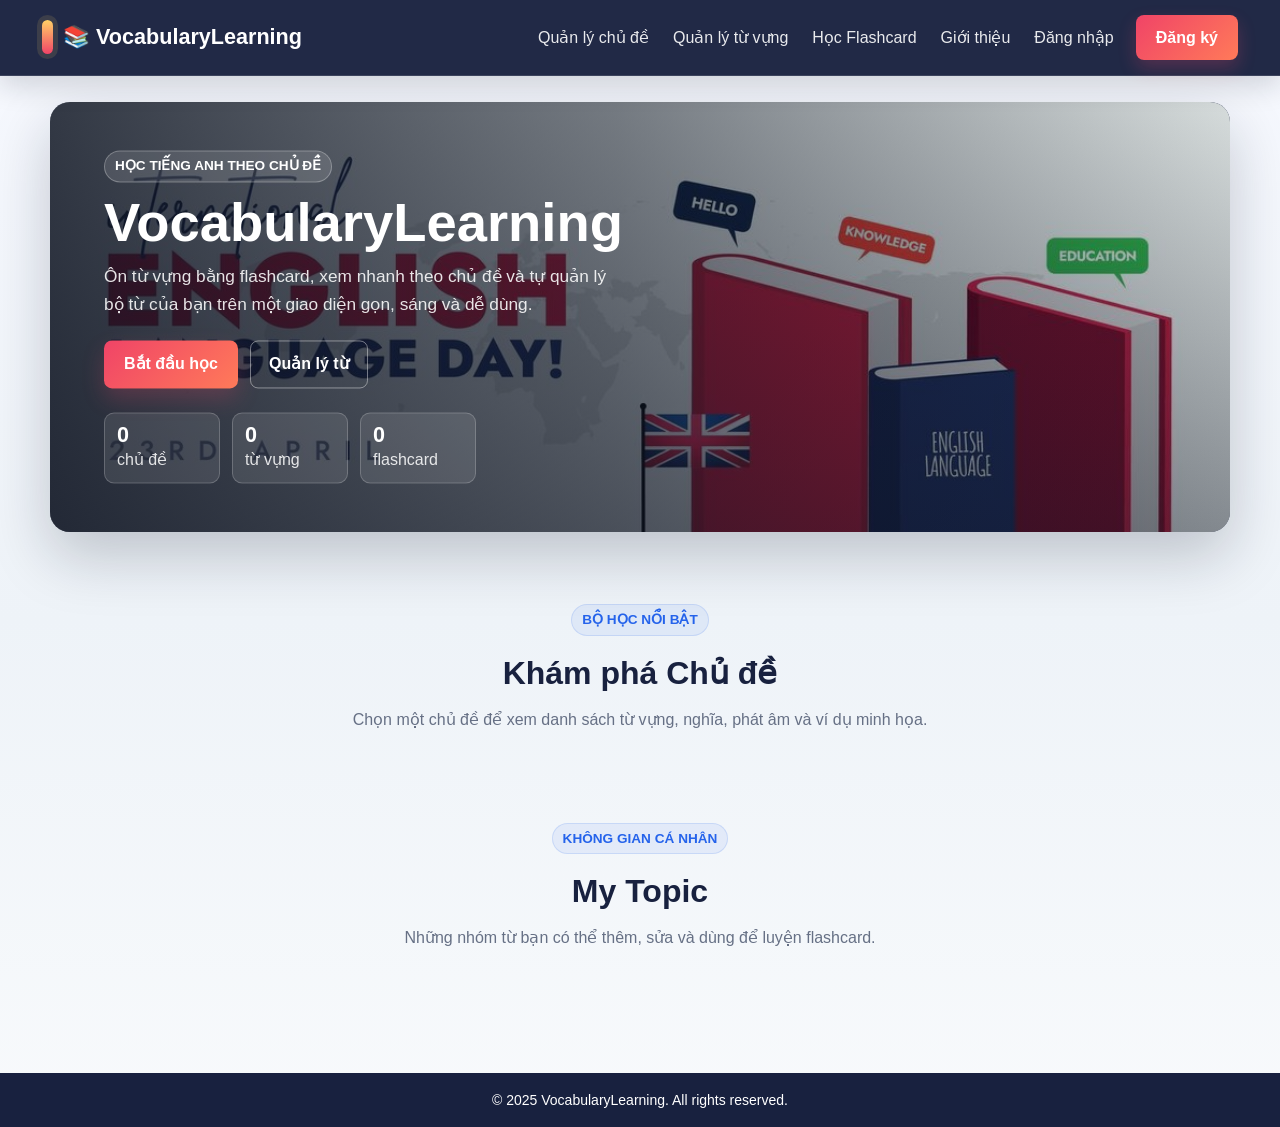
<file: index.html>
<!DOCTYPE html>
<html lang="vi">

<head>
  <meta charset="UTF-8">
  <meta name="viewport" content="width=device-width, initial-scale=1.0">
  <title>Trang chủ - VocabularyLearning</title>
  <link rel="stylesheet" href="style.css">
</head>

<body data-page="home">
  <div id="toast" class="toast">
    Bạn ơi! Trước khi học hãy <a href="dang-nhap.html">đăng nhập</a> hoặc
    <a href="dang-ky.html">đăng ký</a> nhé!
  </div>

  <header>
    <a class="logo" href="index.html">
      <span>📚 VocabularyLearning</span>
    </a>

    <nav>
      <span class="welcome-text" data-user-welcome></span>
      <a href="quanlychude.html">Quản lý chủ đề</a>
      <a href="quanlytuvung.html">Quản lý từ vựng</a>
      <a href="hocflashcard.html">Học Flashcard</a>
      <a href="gioithieu.html">Giới thiệu</a>
      <a href="dang-nhap.html" data-auth-link>Đăng nhập</a>
      <a href="dang-ky.html" class="btn-main" data-register-link>Đăng ký</a>
      <button class="btn-main nav-button hidden" type="button" data-logout>Đăng xuất</button>
    </nav>
  </header>

  <div class="hero-banner hero-stage">
    <div class="slide"><img src="image/banner1.jpg" alt="Vocabulary banner 1"></div>
    <div class="slide"><img src="image/banner2.jpg" alt="Vocabulary banner 2"></div>
    <div class="slide"><img src="image/banner3.jpg" alt="Vocabulary banner 3"></div>
    <div class="banner-copy">
      <span class="eyebrow">Học tiếng Anh theo chủ đề</span>
      <h1>VocabularyLearning</h1>
      <p>Ôn từ vựng bằng flashcard, xem nhanh theo chủ đề và tự quản lý bộ từ của bạn trên một giao diện gọn, sáng và dễ dùng.</p>
      <div class="hero-actions">
        <a class="btn-main" href="hocflashcard.html">Bắt đầu học</a>
        <a class="btn-soft" href="quanlytuvung.html">Quản lý từ</a>
      </div>
      <div class="hero-metrics" aria-label="Thống kê nhanh">
        <span><strong data-topic-count>0</strong> chủ đề</span>
        <span><strong data-word-count>0</strong> từ vựng</span>
        <span><strong data-review-count>0</strong> flashcard</span>
      </div>
    </div>
  </div>

  <main class="hero">
    <section class="topic-section">
      <div class="section-heading">
        <span class="eyebrow dark">Bộ học nổi bật</span>
        <h2>Khám phá Chủ đề</h2>
        <p>Chọn một chủ đề để xem danh sách từ vựng, nghĩa, phát âm và ví dụ minh họa.</p>
      </div>
      <div class="topic-list" data-featured-topics></div>
    </section>

    <section class="topic-section">
      <div class="section-heading">
        <span class="eyebrow dark">Không gian cá nhân</span>
        <h2>My Topic</h2>
        <p>Những nhóm từ bạn có thể thêm, sửa và dùng để luyện flashcard.</p>
      </div>
      <div class="topic-list" data-my-topics></div>
    </section>
  </main>

  <footer class="site-footer">
    <p>© 2025 VocabularyLearning. All rights reserved.</p>
  </footer>

  <script src="data.js"></script>
  <script src="script.js"></script>
</body>

</html>
</file>
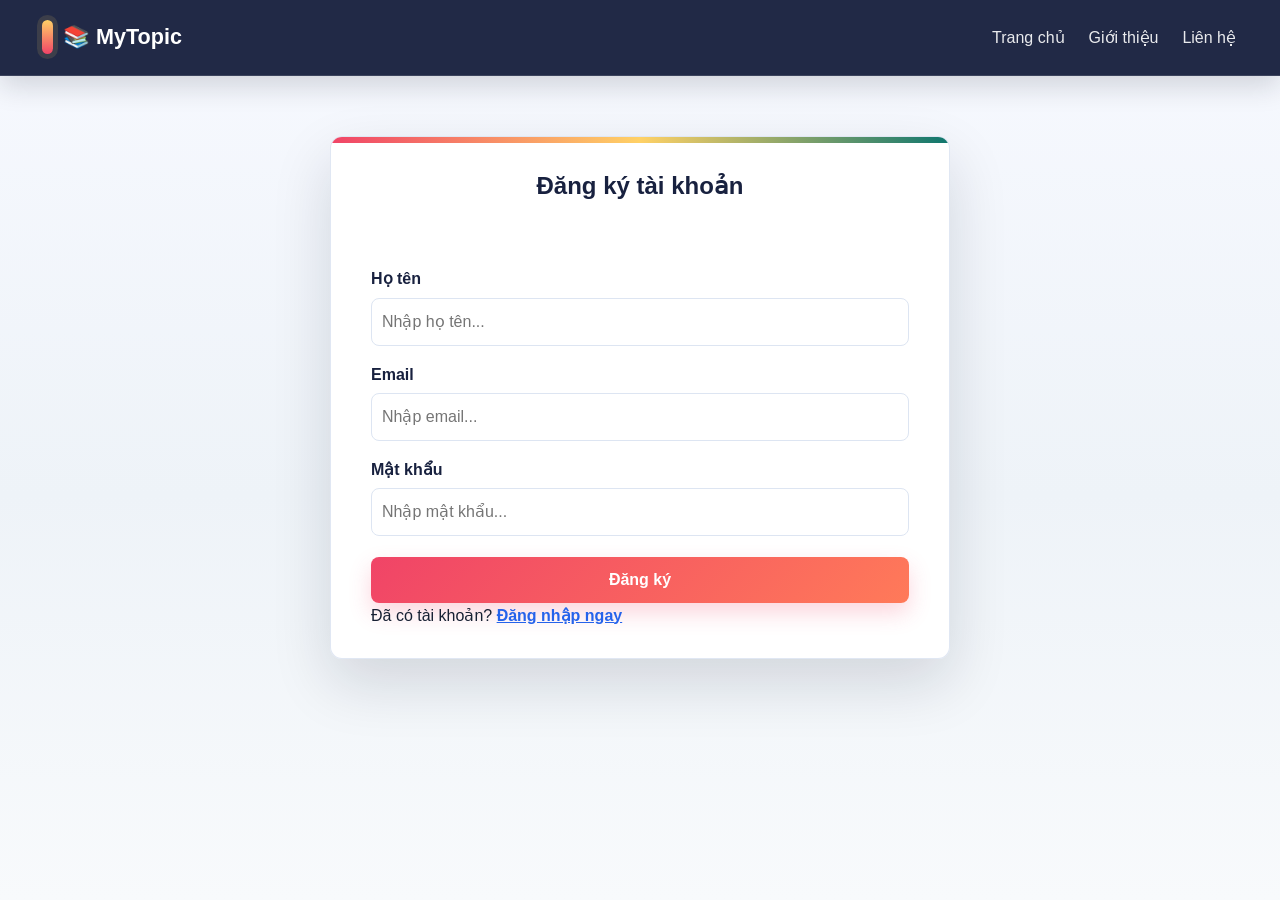
<file: dang-ky.html>
<!DOCTYPE html>
<html lang="vi">

<head>
  <meta charset="UTF-8">
  <meta name="viewport" content="width=device-width, initial-scale=1.0">
  <title>Đăng ký - VocabularyLearning</title>
  <link rel="stylesheet" href="style.css">
</head>

<body data-page="register">
  <header>
    <a class="logo" href="index.html">📚 MyTopic</a>
    <nav>
      <a href="index.html">Trang chủ</a>
      <a href="gioithieu.html">Giới thiệu</a>
      <a href="mailto:support@vocabularylearning.com">Liên hệ</a>
    </nav>
  </header>

  <main class="form-container">
    <h2>Đăng ký tài khoản</h2>
    <p class="form-message" data-form-message></p>

    <form data-register-form>
      <label for="name">Họ tên</label>
      <input id="name" type="text" name="name" placeholder="Nhập họ tên..." required>

      <label for="email">Email</label>
      <input id="email" type="email" name="email" placeholder="Nhập email..." required>

      <label for="password">Mật khẩu</label>
      <input id="password" type="password" name="password" placeholder="Nhập mật khẩu..." required>

      <button type="submit" class="btn-main">Đăng ký</button>
    </form>

    <p>Đã có tài khoản? <a href="dang-nhap.html">Đăng nhập ngay</a></p>
  </main>

  <script src="data.js"></script>
  <script src="script.js"></script>
</body>

</html>
</file>
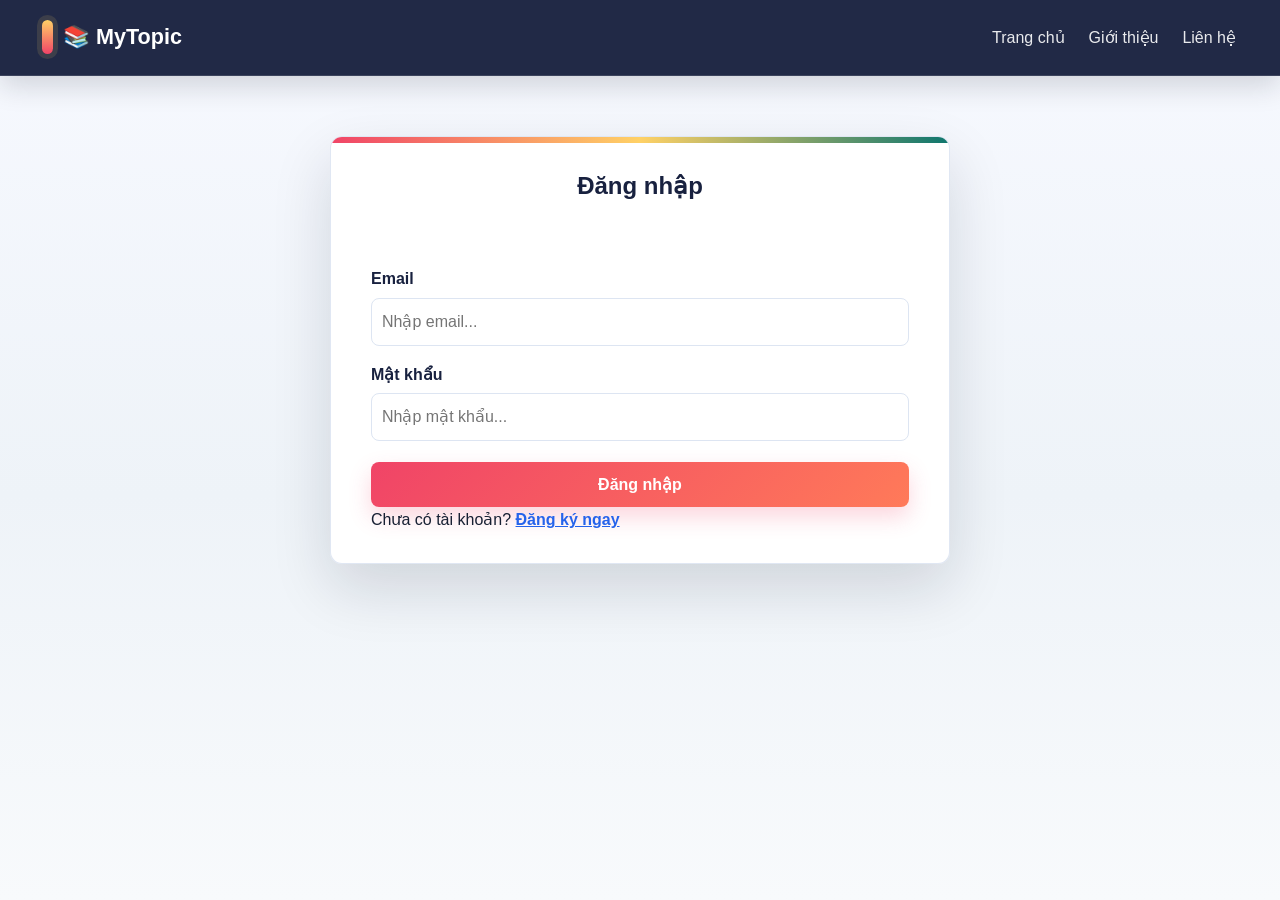
<file: dang-nhap.html>
<!DOCTYPE html>
<html lang="vi">

<head>
  <meta charset="UTF-8">
  <meta name="viewport" content="width=device-width, initial-scale=1.0">
  <title>Đăng nhập - VocabularyLearning</title>
  <link rel="stylesheet" href="style.css">
</head>

<body data-page="login">
  <header>
    <a class="logo" href="index.html">📚 MyTopic</a>
    <nav>
      <a href="index.html">Trang chủ</a>
      <a href="gioithieu.html">Giới thiệu</a>
      <a href="mailto:support@vocabularylearning.com">Liên hệ</a>
    </nav>
  </header>

  <main class="form-container">
    <h2>Đăng nhập</h2>
    <p class="form-message" data-form-message></p>

    <form data-login-form>
      <label for="email">Email</label>
      <input id="email" type="email" name="email" placeholder="Nhập email..." required>

      <label for="password">Mật khẩu</label>
      <input id="password" type="password" name="password" placeholder="Nhập mật khẩu..." required>

      <button type="submit" class="btn-main">Đăng nhập</button>
    </form>

    <p>Chưa có tài khoản? <a href="dang-ky.html">Đăng ký ngay</a></p>
  </main>

  <script src="data.js"></script>
  <script src="script.js"></script>
</body>

</html>
</file>
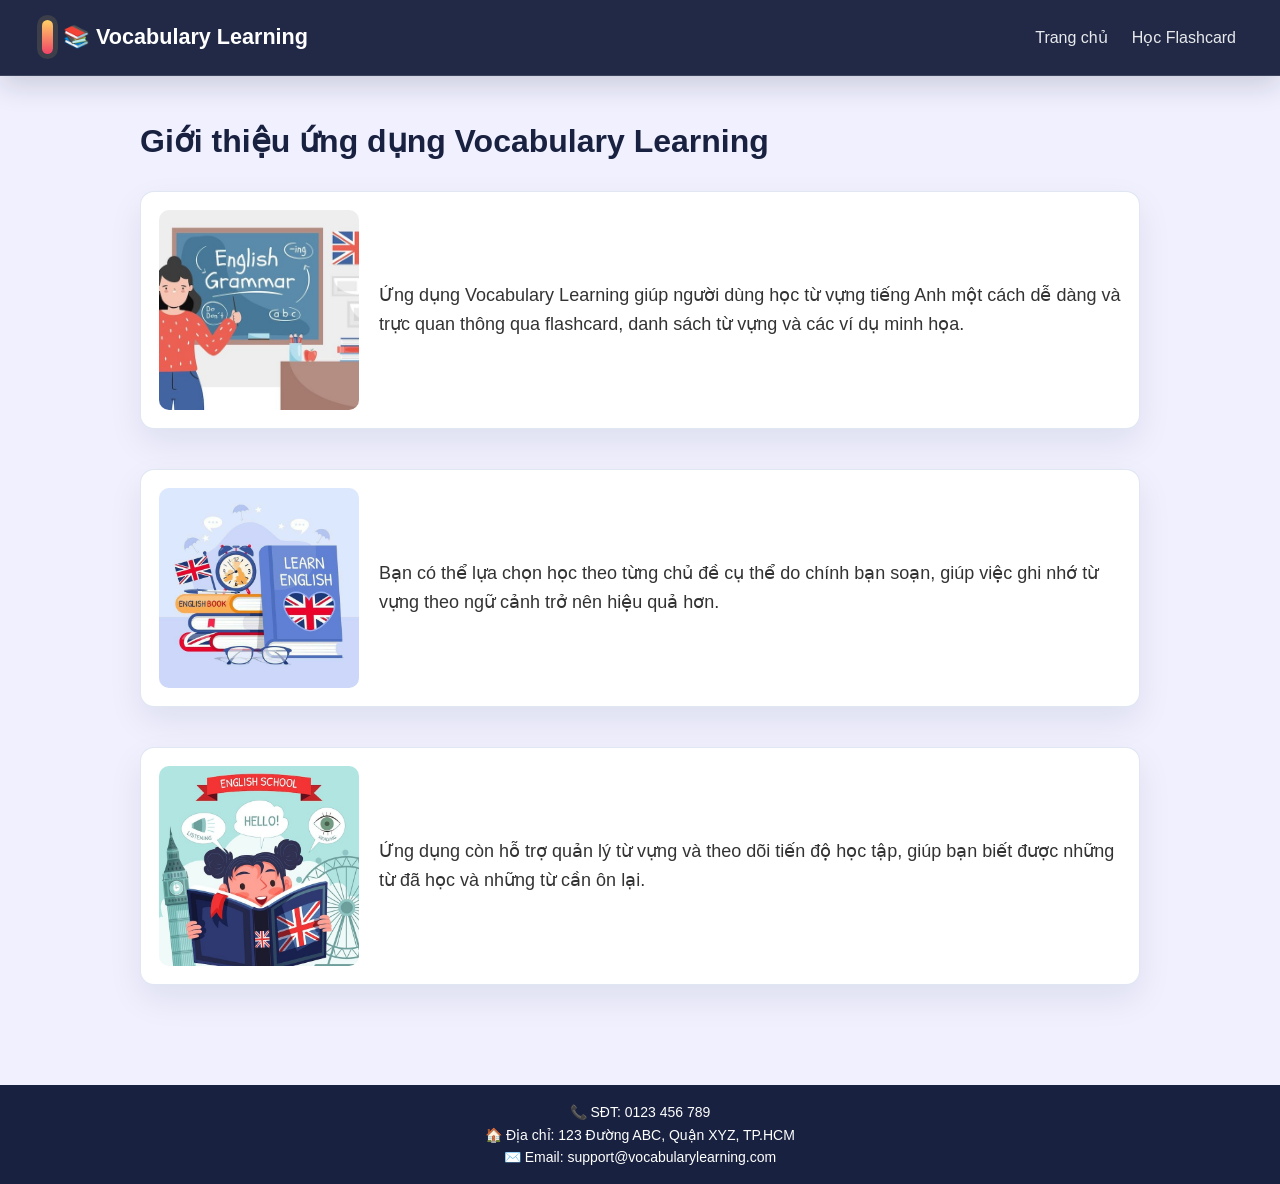
<file: gioithieu.html>
<!DOCTYPE html>
<html lang="vi">

<head>
  <meta charset="UTF-8">
  <meta name="viewport" content="width=device-width, initial-scale=1.0">
  <title>Giới thiệu - Vocabulary Learning</title>
  <link rel="stylesheet" href="style.css">
</head>

<body data-page="about" class="about-page">
  <header>
    <a class="logo" href="index.html">📚 Vocabulary Learning</a>
    <nav>
      <a href="index.html">Trang chủ</a>
      <a href="hocflashcard.html">Học Flashcard</a>
    </nav>
  </header>

  <main class="about-main">
    <h1>Giới thiệu ứng dụng Vocabulary Learning</h1>

    <div class="feature">
      <img src="image/hinh1.jpg" alt="Flashcard">
      <p>Ứng dụng Vocabulary Learning giúp người dùng học từ vựng tiếng Anh một cách dễ dàng và trực quan thông qua flashcard, danh sách từ vựng và các ví dụ minh họa.</p>
    </div>

    <div class="feature">
      <img src="image/hinh2.jpg" alt="Chủ đề">
      <p>Bạn có thể lựa chọn học theo từng chủ đề cụ thể do chính bạn soạn, giúp việc ghi nhớ từ vựng theo ngữ cảnh trở nên hiệu quả hơn.</p>
    </div>

    <div class="feature">
      <img src="image/hinh3.jpg" alt="Thống kê">
      <p>Ứng dụng còn hỗ trợ quản lý từ vựng và theo dõi tiến độ học tập, giúp bạn biết được những từ đã học và những từ cần ôn lại.</p>
    </div>
  </main>

  <footer>
    <p>📞 SĐT: 0123 456 789</p>
    <p>🏠 Địa chỉ: 123 Đường ABC, Quận XYZ, TP.HCM</p>
    <p>✉️ Email: support@vocabularylearning.com</p>
  </footer>
</body>

</html>
</file>
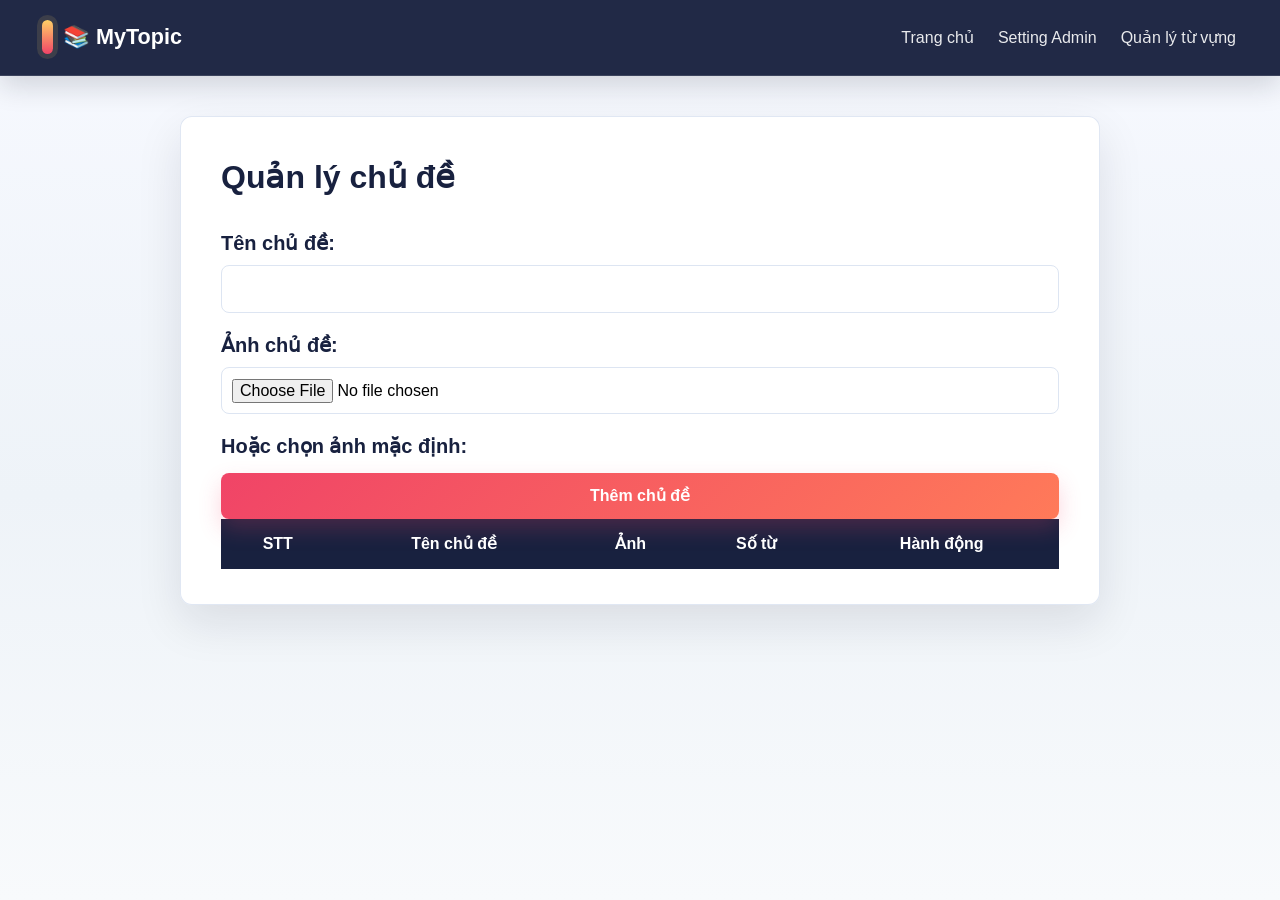
<file: quanlychude.html>
<!DOCTYPE html>
<html lang="vi">

<head>
  <meta charset="UTF-8">
  <meta name="viewport" content="width=device-width, initial-scale=1.0">
  <title>Quản lý chủ đề</title>
  <link rel="stylesheet" href="style.css">
</head>

<body data-page="manage-topics">
  <header>
    <a class="logo" href="index.html">📚 MyTopic</a>
    <nav>
      <a href="index.html">Trang chủ</a>
      <a href="setting_admin.html">Setting Admin</a>
      <a href="quanlytuvung.html">Quản lý từ vựng</a>
    </nav>
  </header>

  <main class="manage-container1">
    <h2>Quản lý chủ đề</h2>

    <form data-topic-form>
      <label for="topic-name">Tên chủ đề:</label>
      <input id="topic-name" type="text" name="TenChuDe" required>

      <label for="topic-image">Ảnh chủ đề:</label>
      <input id="topic-image" type="file" name="HinhAnh" accept="image/*">

      <label>Hoặc chọn ảnh mặc định:</label>
      <div class="image-picker" data-image-picker></div>

      <button class="btn-main" type="submit">Thêm chủ đề</button>
    </form>

    <table id="topicTable" class="manage-table">
      <thead>
        <tr>
          <th>STT</th>
          <th>Tên chủ đề</th>
          <th>Ảnh</th>
          <th>Số từ</th>
          <th>Hành động</th>
        </tr>
      </thead>
      <tbody data-topic-table></tbody>
    </table>
  </main>

  <script src="data.js"></script>
  <script src="script.js"></script>
</body>

</html>
</file>
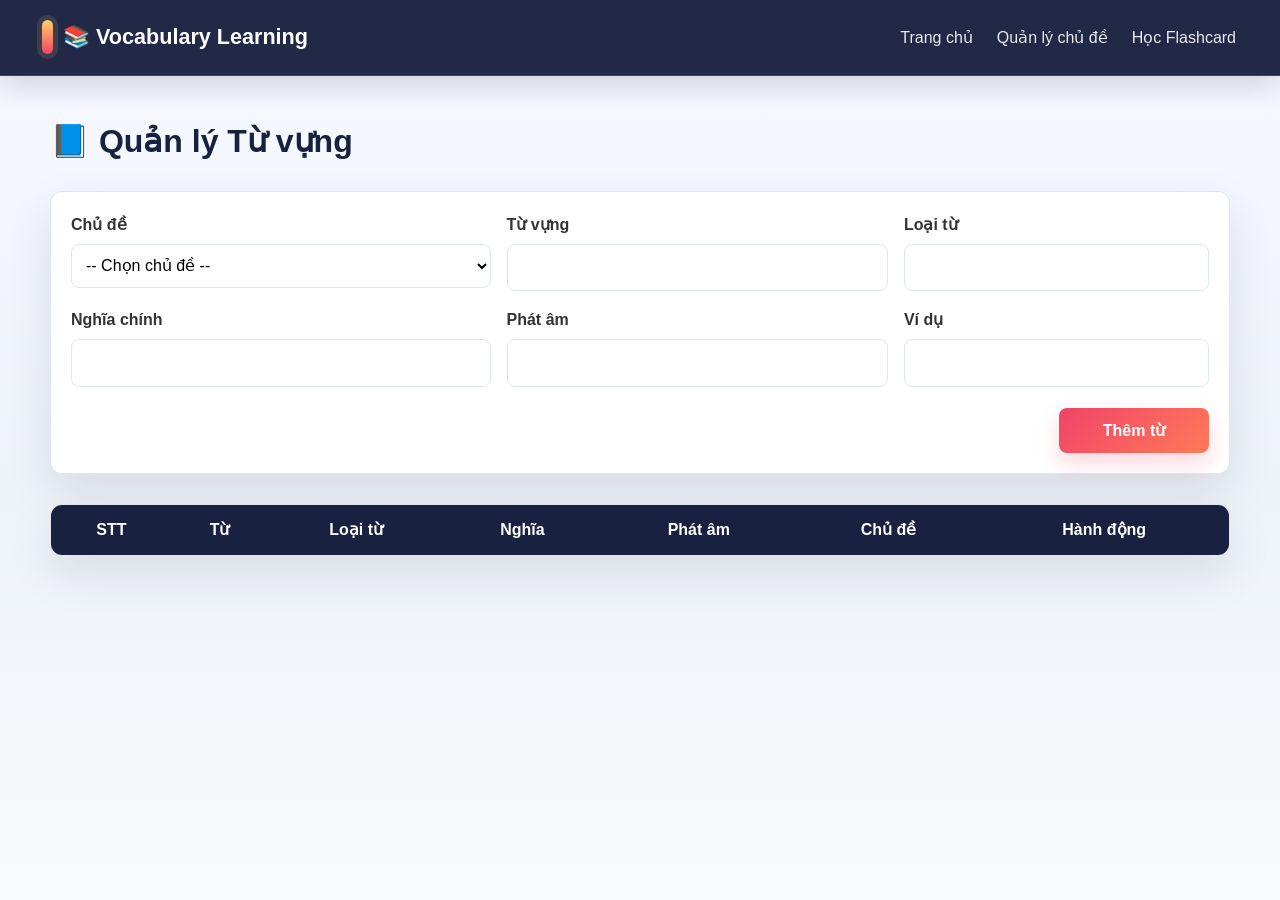
<file: quanlytuvung.html>
<!DOCTYPE html>
<html lang="vi">

<head>
  <meta charset="UTF-8">
  <meta name="viewport" content="width=device-width, initial-scale=1.0">
  <title>Quản lý Từ vựng</title>
  <link rel="stylesheet" href="style.css">
</head>

<body data-page="manage-words">
  <header>
    <a class="logo" href="index.html">📚 Vocabulary Learning</a>
    <nav>
      <a href="index.html">Trang chủ</a>
      <a href="quanlychude.html">Quản lý chủ đề</a>
      <a href="hocflashcard.html">Học Flashcard</a>
    </nav>
  </header>

  <main class="table-page">
    <h2>📘 Quản lý Từ vựng</h2>

    <form class="add-word-form" data-word-form>
      <div>
        <label for="word-topic">Chủ đề</label>
        <select id="word-topic" name="topic" required data-topic-select>
          <option value="">-- Chọn chủ đề --</option>
        </select>
      </div>
      <div>
        <label for="word">Từ vựng</label>
        <input id="word" type="text" name="word" required>
      </div>
      <div>
        <label for="type">Loại từ</label>
        <input id="type" type="text" name="type">
      </div>
      <div>
        <label for="meaning">Nghĩa chính</label>
        <input id="meaning" type="text" name="meaning" required>
      </div>
      <div>
        <label for="pronunciation">Phát âm</label>
        <input id="pronunciation" type="text" name="pronunciation">
      </div>
      <div>
        <label for="example">Ví dụ</label>
        <input id="example" type="text" name="example">
      </div>
      <div class="form-actions">
        <button class="btn-main" type="submit">Thêm từ</button>
      </div>
    </form>

    <div class="table-custom">
      <table>
        <thead>
          <tr>
            <th>STT</th>
            <th>Từ</th>
            <th>Loại từ</th>
            <th>Nghĩa</th>
            <th>Phát âm</th>
            <th>Chủ đề</th>
            <th>Hành động</th>
          </tr>
        </thead>
        <tbody data-word-table></tbody>
      </table>
    </div>
  </main>

  <script src="data.js"></script>
  <script src="script.js"></script>
</body>

</html>
</file>
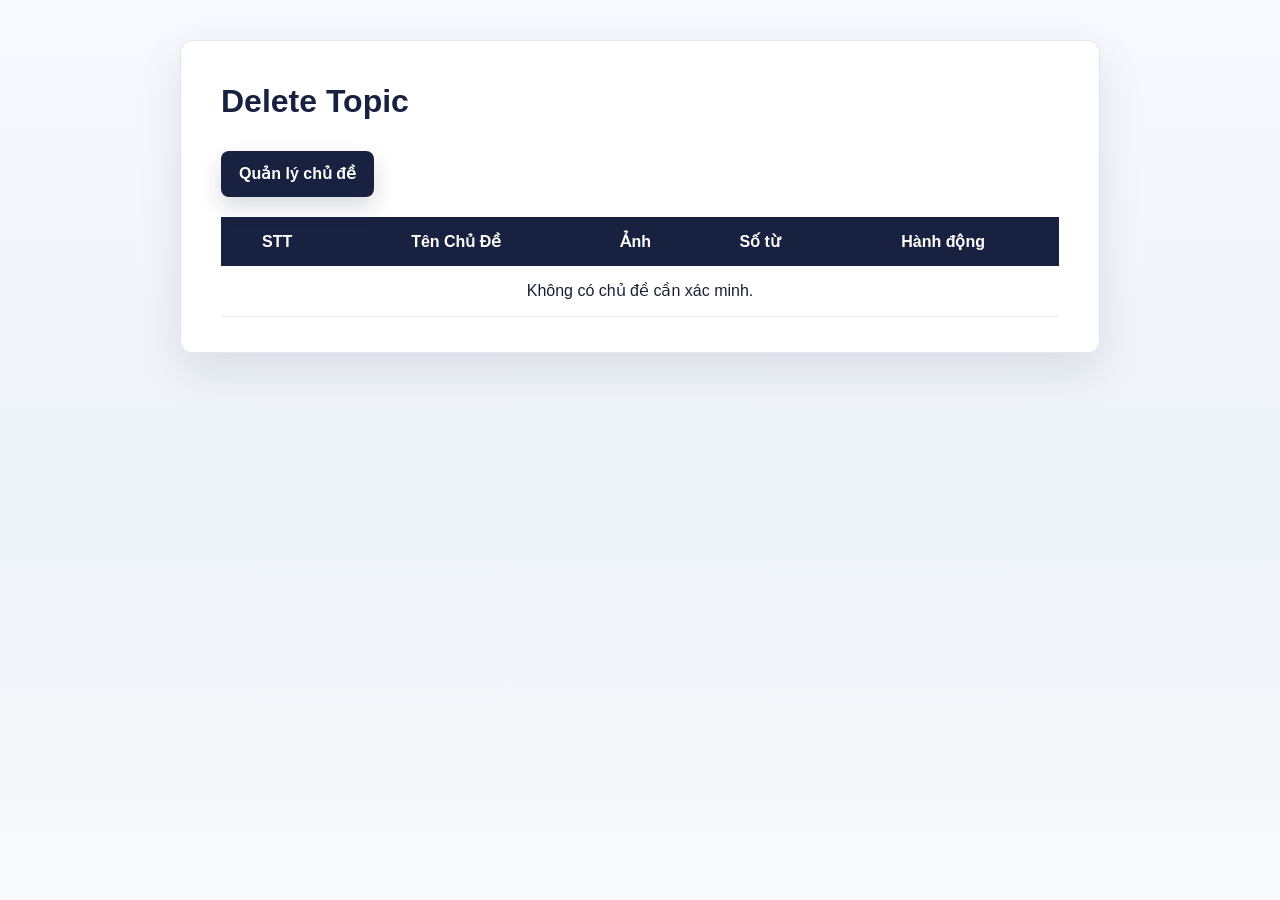
<file: setting_admin.html>
<!DOCTYPE html>
<html lang="vi">

<head>
  <meta charset="UTF-8">
  <meta name="viewport" content="width=device-width, initial-scale=1.0">
  <title>Setting Admin - Xóa chủ đề</title>
  <link rel="stylesheet" href="style.css">
</head>

<body data-page="admin-setting">
  <main class="manage-container1">
    <h2>Delete Topic</h2>
    <a class="back-btn" href="quanlychude.html">Quản lý chủ đề</a>

    <table>
      <thead>
        <tr>
          <th>STT</th>
          <th>Tên Chủ Đề</th>
          <th>Ảnh</th>
          <th>Số từ</th>
          <th>Hành động</th>
        </tr>
      </thead>
      <tbody data-admin-topic-table></tbody>
    </table>
  </main>

  <script src="data.js"></script>
  <script src="script.js"></script>
</body>

</html>
</file>
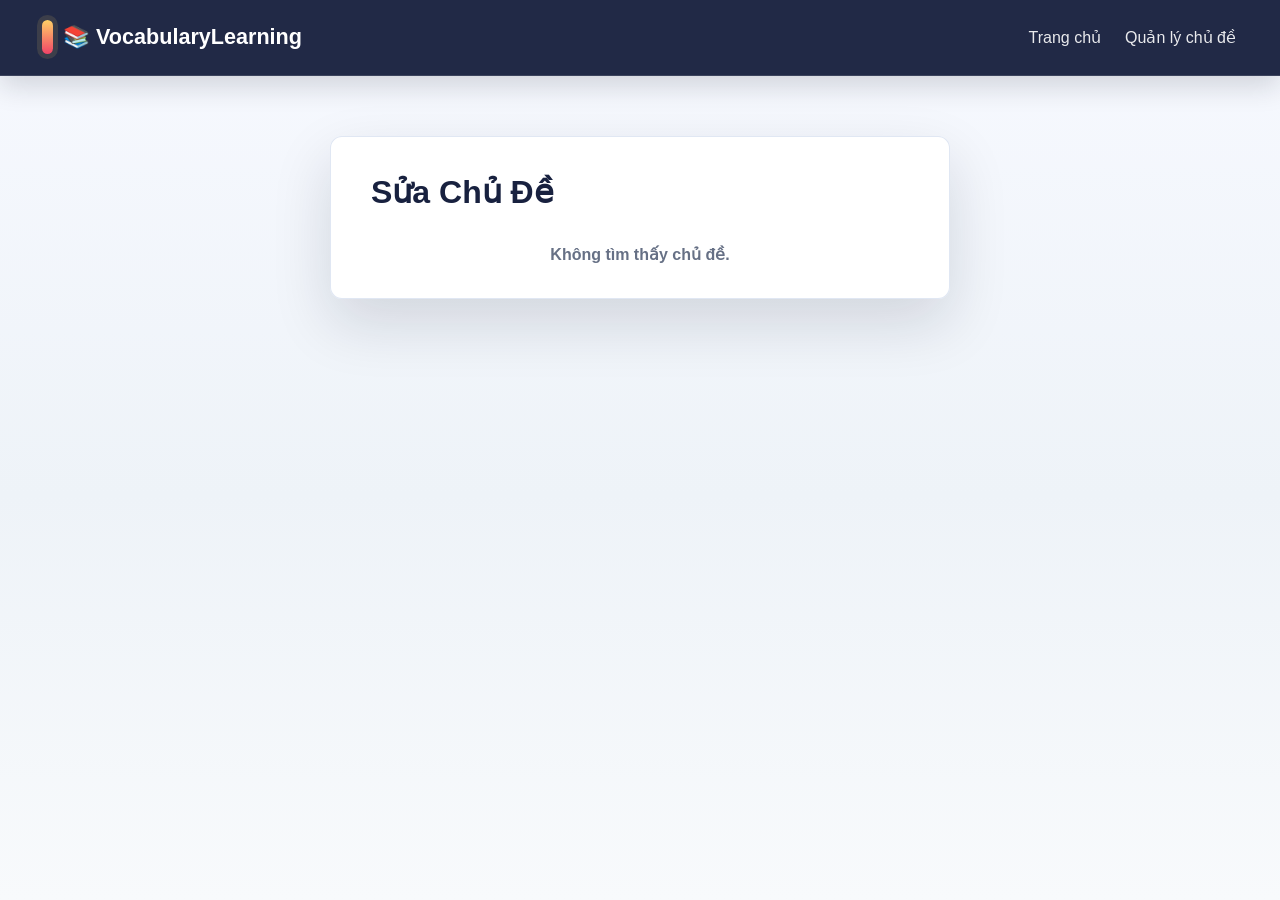
<file: suachude.html>
<!DOCTYPE html>
<html lang="vi">

<head>
  <meta charset="UTF-8">
  <meta name="viewport" content="width=device-width, initial-scale=1.0">
  <title>Sửa chủ đề</title>
  <link rel="stylesheet" href="style.css">
</head>

<body data-page="edit-topic">
  <header>
    <a class="logo" href="index.html">📚 VocabularyLearning</a>
    <nav>
      <a href="index.html">Trang chủ</a>
      <a href="quanlychude.html">Quản lý chủ đề</a>
    </nav>
  </header>

  <main class="edit-container">
    <h2>Sửa Chủ Đề</h2>
    <form data-edit-topic-form>
      <label for="edit-topic-name">Tên chủ đề:</label>
      <input id="edit-topic-name" type="text" name="TenChuDe" required>

      <label>Ảnh hiện tại:</label>
      <img class="topic-img-preview" src="image/banner1.jpg" alt="Ảnh chủ đề" data-current-topic-image>

      <label for="edit-topic-image">Chọn ảnh mới (nếu muốn):</label>
      <input id="edit-topic-image" type="file" name="HinhAnh" accept="image/*">

      <label>Hoặc chọn ảnh mặc định:</label>
      <div class="image-picker" data-image-picker></div>

      <button type="submit" class="btn">Cập nhật</button>
    </form>
  </main>

  <script src="data.js"></script>
  <script src="script.js"></script>
</body>

</html>
</file>
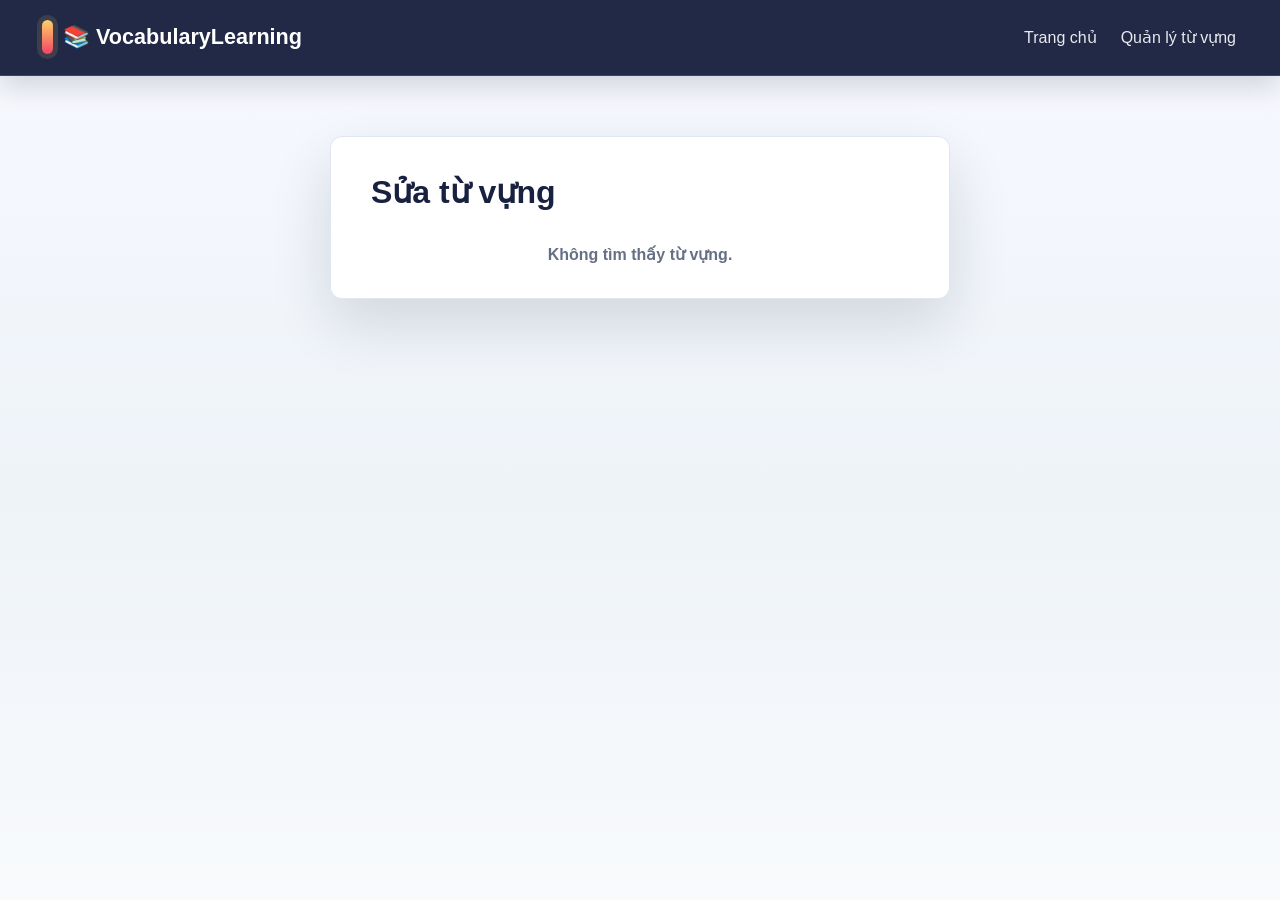
<file: suatv.html>
<!DOCTYPE html>
<html lang="vi">

<head>
  <meta charset="UTF-8">
  <meta name="viewport" content="width=device-width, initial-scale=1.0">
  <title>Sửa từ vựng</title>
  <link rel="stylesheet" href="style.css">
</head>

<body data-page="edit-word">
  <header>
    <a class="logo" href="index.html">📚 VocabularyLearning</a>
    <nav>
      <a href="index.html">Trang chủ</a>
      <a href="quanlytuvung.html">Quản lý từ vựng</a>
    </nav>
  </header>

  <main class="edit-container">
    <h2>Sửa từ vựng</h2>

    <form data-edit-word-form>
      <label for="edit-word">Từ vựng</label>
      <input id="edit-word" type="text" name="word" required>

      <label for="edit-type">Loại từ</label>
      <input id="edit-type" type="text" name="type">

      <label for="edit-topic">Chủ đề</label>
      <select id="edit-topic" name="topic" required data-topic-select></select>

      <label for="edit-meaning">Nghĩa chính</label>
      <input id="edit-meaning" type="text" name="meaning" required>

      <label for="edit-pronunciation">Phát âm</label>
      <input id="edit-pronunciation" type="text" name="pronunciation">

      <label for="edit-example">Ví dụ</label>
      <input id="edit-example" type="text" name="example">

      <button type="submit" class="btn">Cập nhật</button>
    </form>
  </main>

  <script src="data.js"></script>
  <script src="script.js"></script>
</body>

</html>
</file>
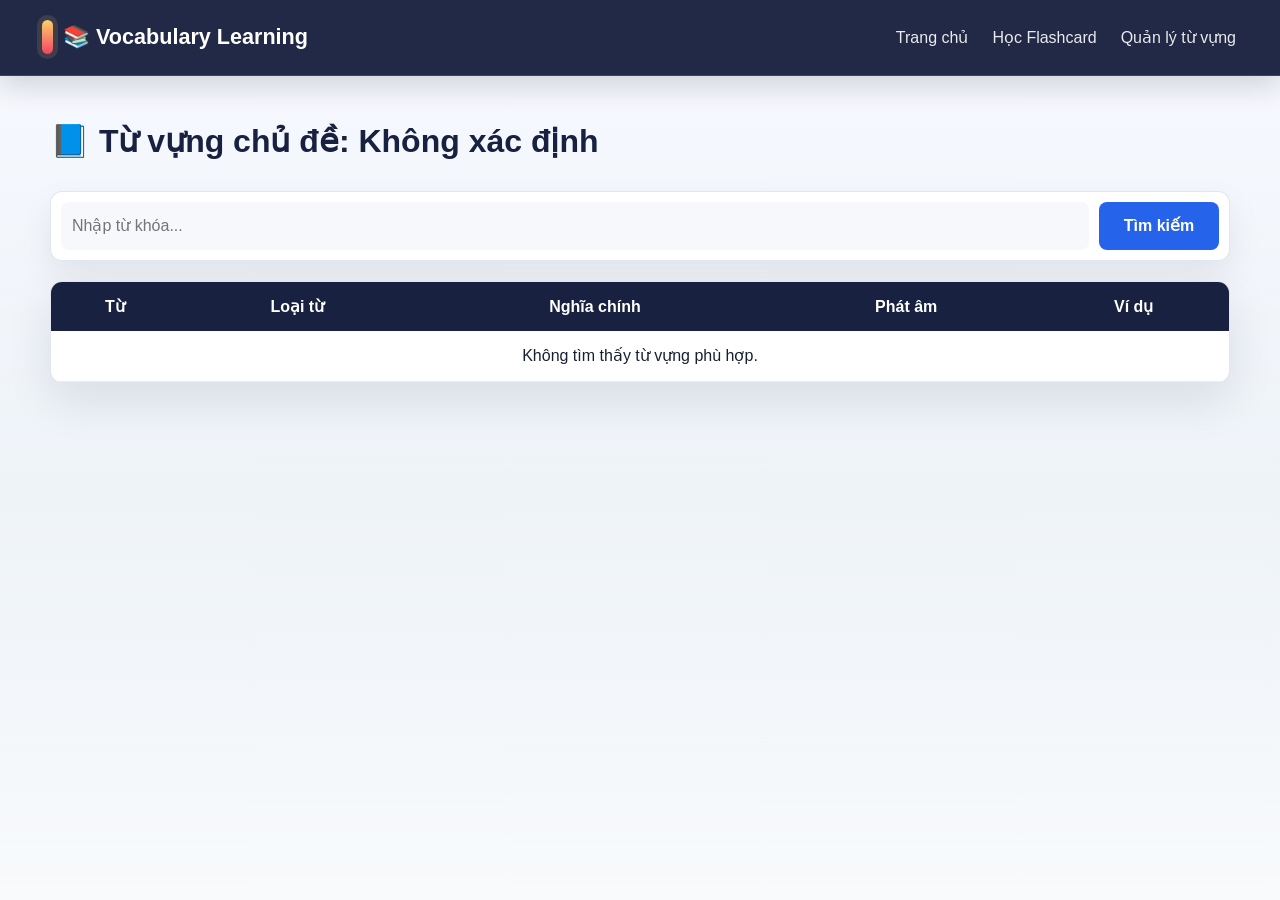
<file: topicvocabulary.html>
<!DOCTYPE html>
<html lang="vi">

<head>
  <meta charset="UTF-8">
  <meta name="viewport" content="width=device-width, initial-scale=1.0">
  <title>Từ vựng chủ đề - VocabularyLearning</title>
  <link rel="stylesheet" href="style.css">
</head>

<body data-page="topic-vocabulary">
  <header>
    <a class="logo" href="index.html">📚 Vocabulary Learning</a>
    <nav>
      <a href="index.html">Trang chủ</a>
      <a href="hocflashcard.html">Học Flashcard</a>
      <a href="quanlytuvung.html">Quản lý từ vựng</a>
    </nav>
  </header>

  <main class="table-page">
    <h2 data-topic-title>📘 Từ vựng chủ đề</h2>

    <form class="search-form" data-topic-search>
      <input type="hidden" name="topic" data-topic-id>
      <input type="text" name="keyword" placeholder="Nhập từ khóa..." data-topic-keyword>
      <button type="submit">Tìm kiếm</button>
    </form>

    <div class="table-custom">
      <table>
        <thead>
          <tr>
            <th>Từ</th>
            <th>Loại từ</th>
            <th>Nghĩa chính</th>
            <th>Phát âm</th>
            <th>Ví dụ</th>
          </tr>
        </thead>
        <tbody data-topic-words></tbody>
      </table>
    </div>
  </main>

  <script src="data.js"></script>
  <script src="script.js"></script>
</body>

</html>
</file>
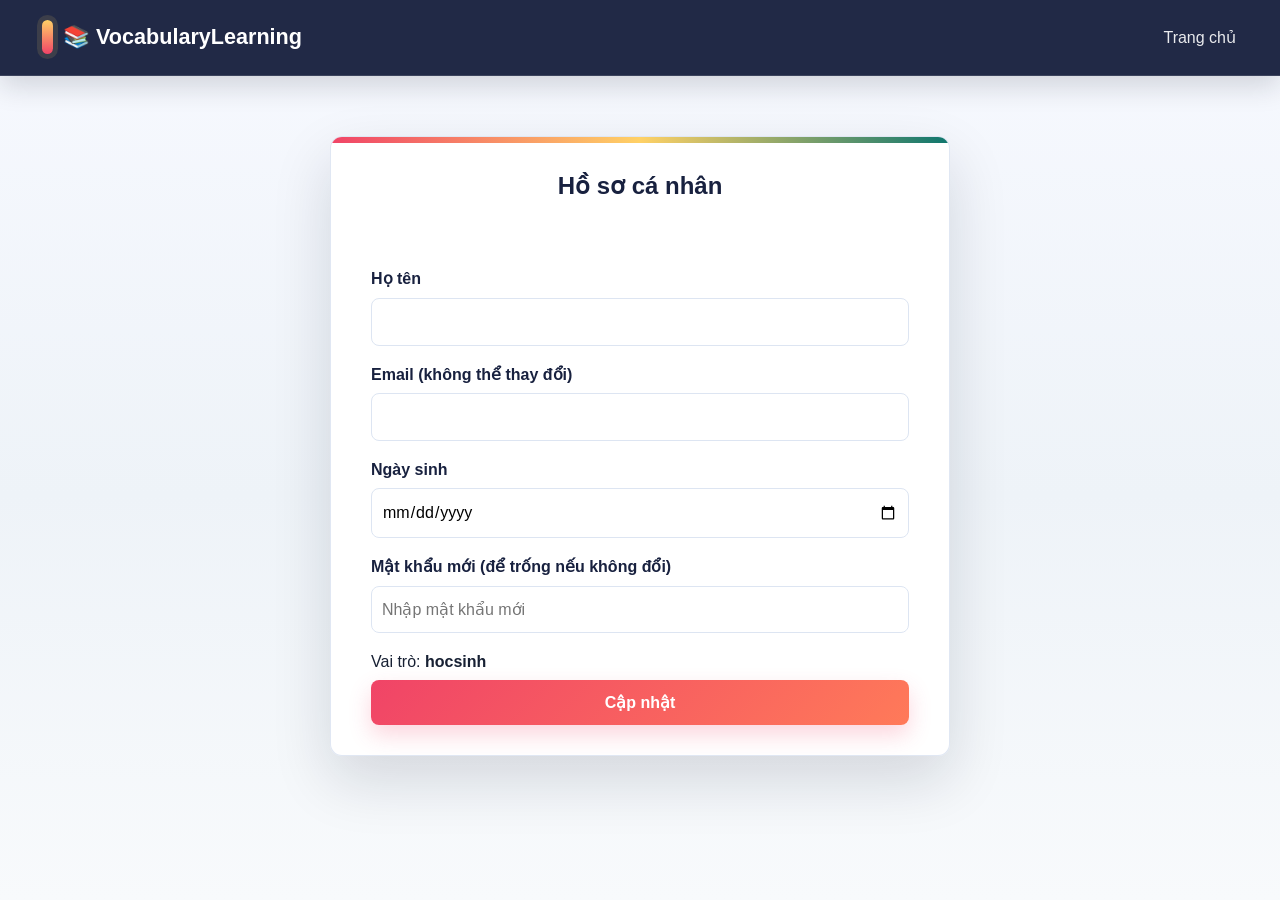
<file: tranghoso.html>
<!DOCTYPE html>
<html lang="vi">

<head>
  <meta charset="UTF-8">
  <meta name="viewport" content="width=device-width, initial-scale=1.0">
  <title>Hồ sơ cá nhân - VocabularyLearning</title>
  <link rel="stylesheet" href="style.css">
</head>

<body data-page="profile">
  <header>
    <a class="logo" href="index.html">📚 VocabularyLearning</a>
    <nav>
      <a href="index.html">Trang chủ</a>
      <button class="btn-main nav-button" type="button" data-logout>Đăng xuất</button>
    </nav>
  </header>

  <main class="form-container">
    <h2>Hồ sơ cá nhân</h2>
    <p class="form-message" data-form-message></p>

    <form data-profile-form>
      <label for="profile-name">Họ tên</label>
      <input id="profile-name" type="text" name="name" required>

      <label for="profile-email">Email (không thể thay đổi)</label>
      <input id="profile-email" type="email" disabled>

      <label for="profile-birthday">Ngày sinh</label>
      <input id="profile-birthday" type="date" name="birthday">

      <label for="profile-password">Mật khẩu mới (để trống nếu không đổi)</label>
      <input id="profile-password" type="password" name="password" placeholder="Nhập mật khẩu mới">

      <p>Vai trò: <strong data-profile-role>hocsinh</strong></p>

      <button type="submit" class="btn-main">Cập nhật</button>
    </form>
  </main>

  <script src="data.js"></script>
  <script src="script.js"></script>
</body>

</html>
</file>
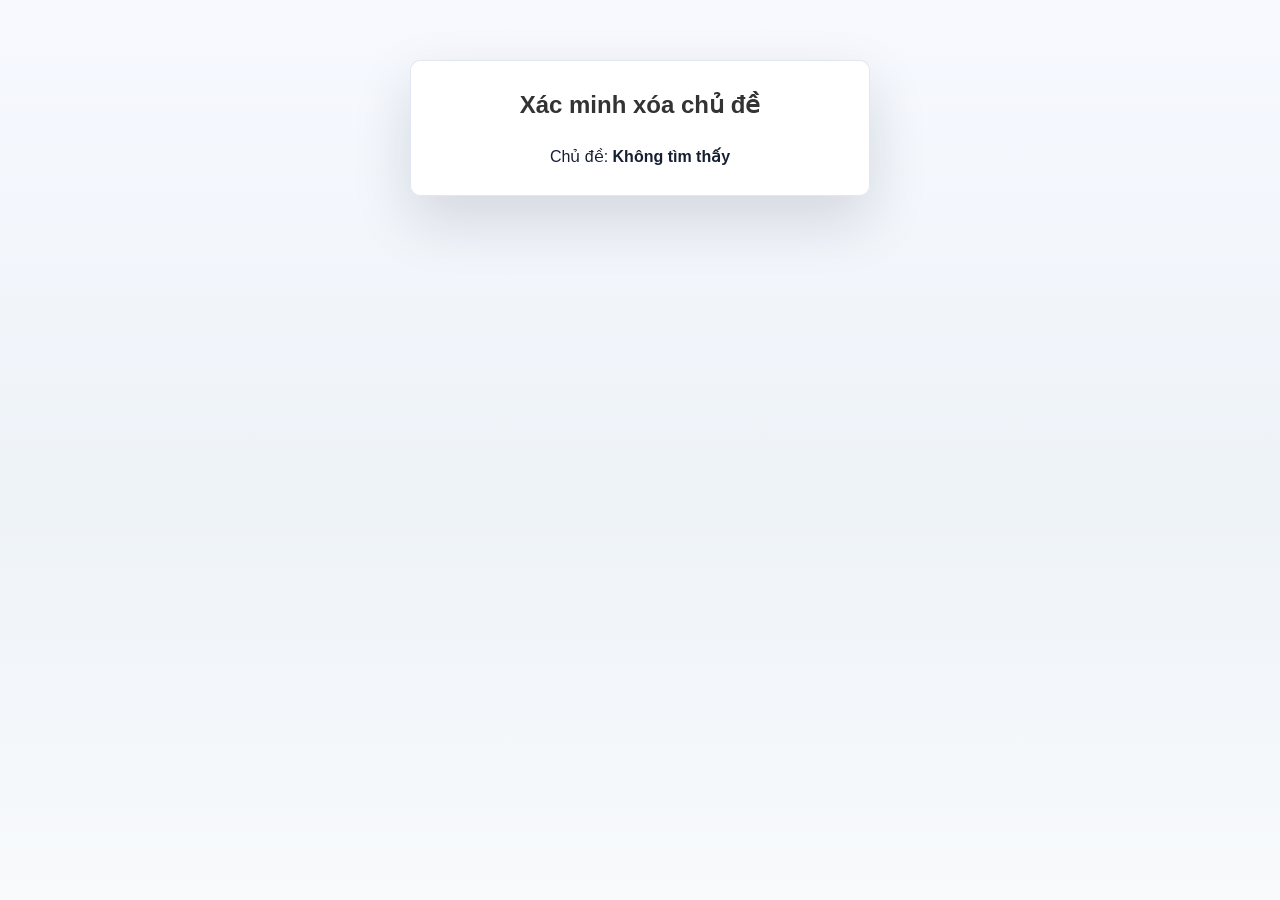
<file: verify_delete_topic.html>
<!DOCTYPE html>
<html lang="vi">

<head>
  <meta charset="UTF-8">
  <meta name="viewport" content="width=device-width, initial-scale=1.0">
  <title>Xác minh xóa chủ đề</title>
  <link rel="stylesheet" href="style.css">
</head>

<body data-page="verify-delete-topic">
  <main class="confirm-box">
    <h2>Xác minh xóa chủ đề</h2>
    <p>Chủ đề: <strong data-delete-topic-name></strong></p>
    <p class="error" data-form-message></p>

    <form data-verify-delete-form>
      <label for="delete-password">Nhập mật khẩu để xóa:</label>
      <input id="delete-password" type="password" name="password" placeholder="Mật khẩu..." required>

      <div class="confirm-actions">
        <button type="submit" class="btn-danger">Xác minh & Xóa</button>
        <a href="setting_admin.html" class="btn-cancel">Hủy</a>
      </div>
    </form>
  </main>

  <script src="data.js"></script>
  <script src="script.js"></script>
</body>

</html>
</file>
<file: style.css>
* {
  box-sizing: border-box;
  margin: 0;
  padding: 0;
}

:root {
  --ink: #1a1f4b;
  --ink-2: #1b2472;
  --accent: #ff2d55;
  --accent-dark: #e0254c;
  --gold: #ffd500;
  --blue: #2a73ff;
  --paper: #ffffff;
  --soft: #f4f5ff;
  --line: #d9def7;
  --text: #263044;
  --muted: #68738a;
  --danger: #ef4444;
  --warning: #f59e0b;
  --radius: 8px;
}

body {
  min-height: 100vh;
  display: flex;
  flex-direction: column;
  background: #eeeeee;
  color: var(--text);
  font-family: "Segoe UI", Tahoma, Geneva, Verdana, sans-serif;
  line-height: 1.6;
}

a {
  color: inherit;
}

img {
  max-width: 100%;
  display: block;
}

button,
input,
select {
  font: inherit;
}

header {
  position: sticky;
  top: 0;
  z-index: 100;
  display: flex;
  align-items: center;
  justify-content: space-between;
  gap: 20px;
  padding: 15px 40px;
  background: var(--ink);
  color: #fff;
}

.logo {
  display: flex;
  align-items: center;
  gap: 10px;
  color: var(--gold);
  font-size: 1.35rem;
  font-weight: 700;
  text-decoration: none;
  white-space: nowrap;
}

nav {
  display: flex;
  align-items: center;
  justify-content: flex-end;
  flex-wrap: wrap;
  gap: 10px 20px;
}

header nav a {
  color: #fff;
  font-weight: 500;
  text-decoration: none;
  transition: opacity 0.2s;
}

header nav a:hover {
  opacity: 0.8;
}

.welcome-text {
  color: #fff;
  font-weight: 500;
}

.user-link {
  color: #fff;
  margin-left: 2px;
}

.btn-main,
.btn,
.btn-home,
.back-btn,
.search-form button {
  display: inline-flex;
  align-items: center;
  justify-content: center;
  border: none;
  border-radius: var(--radius);
  cursor: pointer;
  font-weight: 700;
  text-decoration: none;
  transition: background 0.2s, opacity 0.2s, transform 0.2s;
}

.btn-main {
  min-height: 42px;
  padding: 10px 20px;
  background: var(--accent);
  color: #fff;
}

.btn-main:hover {
  background: var(--accent-dark);
}

.nav-button {
  min-height: 38px;
}

.hidden {
  display: none !important;
}

.hero-banner {
  width: 90%;
  margin: 20px auto 0;
  overflow: hidden;
  border-radius: 10px;
  background: var(--paper);
}

.hero-banner img {
  width: 100%;
  height: clamp(220px, 36vw, 500px);
  object-fit: cover;
}

.hero {
  flex: 1;
  display: block;
  padding: 45px 20px 70px;
  background: #eeeeee;
  text-align: center;
}

.topic-section {
  padding: 30px 20px;
  text-align: center;
}

.topic-section h2,
.manage-container1 h2,
.table-page h2,
.edit-container h2,
.flashcard-container h2,
.about-main h1 {
  margin-bottom: 24px;
  color: var(--ink);
  font-size: 32px;
  font-weight: 800;
}

.topic-list {
  display: grid;
  grid-template-columns: repeat(4, minmax(0, 1fr));
  gap: 20px;
  max-width: 1000px;
  margin: auto;
}

.topic-item {
  overflow: hidden;
  border-radius: 12px;
  background: var(--paper);
  box-shadow: 0 4px 12px rgba(0, 0, 0, 0.1);
  cursor: pointer;
  transition: transform 0.3s, box-shadow 0.3s;
}

.topic-item a {
  display: block;
  text-decoration: none;
}

.topic-item img {
  width: 100%;
  height: 150px;
  object-fit: cover;
}

.topic-item p {
  padding: 10px;
  color: #000;
  font-size: 18px;
  font-weight: 700;
}

.topic-item:hover {
  transform: translateY(-5px);
  box-shadow: 0 8px 18px rgba(0, 0, 0, 0.18);
}

.toast {
  position: fixed;
  top: 15px;
  right: 15px;
  z-index: 200;
  padding: 14px 20px;
  border-radius: var(--radius);
  background: var(--warning);
  color: #fff;
  box-shadow: 0 3px 8px rgba(0, 0, 0, 0.15);
  font-size: 0.95rem;
  opacity: 0;
  pointer-events: none;
  transform: translateY(-20px);
  transition: opacity 0.4s, transform 0.4s;
}

.toast.show {
  opacity: 1;
  pointer-events: auto;
  transform: translateY(0);
}

.toast a {
  color: #fff;
  font-weight: 700;
  text-decoration: underline;
}

.form-container,
.edit-container {
  width: min(92%, 620px);
  margin: 60px auto;
  padding: 30px 40px;
  border-radius: 12px;
  background: var(--ink);
  color: #fff;
  box-shadow: 0 4px 15px rgba(0, 0, 0, 0.2);
}

.form-container h2 {
  margin-bottom: 25px;
  color: var(--gold);
  text-align: center;
}

.form-container a {
  color: var(--gold);
}

form label {
  display: block;
  margin-bottom: 6px;
  color: inherit;
  font-weight: 600;
}

form input,
form select {
  width: 100%;
  margin-bottom: 16px;
  padding: 10px;
  border: 1px solid #c7d2fe;
  border-radius: 6px;
  outline: none;
  background: #fff;
  color: #000;
  transition: border 0.2s;
}

form input:focus,
form select:focus {
  border-color: var(--accent);
}

form button {
  width: 100%;
  margin-top: 5px;
}

.form-message {
  min-height: 24px;
  margin-bottom: 12px;
  font-weight: 700;
}

.form-message.success {
  color: #70e000;
}

.form-message.error,
.error {
  color: var(--danger);
}

footer,
.site-footer {
  margin-top: auto;
  padding: 16px 20px;
  background: var(--ink);
  color: #fff;
  text-align: center;
  font-size: 14px;
}

.site-footer p,
footer p {
  margin: 0;
}

.about-page {
  background: #f0f0ff;
}

.about-main {
  width: min(92%, 1000px);
  margin: 40px auto;
}

.feature {
  display: flex;
  align-items: center;
  gap: 20px;
  margin-bottom: 40px;
}

.feature img {
  width: 200px;
  height: 200px;
  flex: 0 0 auto;
  border-radius: 12px;
  object-fit: cover;
}

.feature p {
  color: #333;
  font-size: 18px;
}

.container,
.manage-container1,
.table-page {
  width: min(94%, 1400px);
  margin: 40px auto;
}

.manage-container1 {
  max-width: 920px;
  padding: 35px 40px;
  border-radius: 12px;
  background: var(--paper);
  box-shadow: 0 4px 12px rgba(0, 0, 0, 0.15);
}

.manage-container1 form label {
  color: var(--ink);
  font-size: 20px;
}

.manage-table,
.table-custom table,
.manage-container1 table {
  width: 100%;
  border-collapse: collapse;
}

.table-custom {
  overflow: hidden;
  border-radius: 12px;
  background: var(--paper);
  box-shadow: 0 6px 20px rgba(0, 0, 0, 0.1);
}

.table-custom th,
.manage-table th,
.manage-container1 th {
  padding: 12px 10px;
  background: linear-gradient(135deg, var(--ink), var(--ink-2));
  color: #fff;
  text-align: center;
}

.table-custom td,
.manage-table td,
.manage-container1 td {
  padding: 12px 10px;
  border-bottom: 1px solid #e8eaf5;
  color: var(--ink);
  text-align: center;
  vertical-align: middle;
}

.table-custom tr:hover,
.manage-table tr:hover,
.manage-container1 tr:hover {
  background: #f1f0ff;
}

.topic-img {
  width: 80px;
  height: 60px;
  margin: auto;
  border-radius: 8px;
  object-fit: cover;
}

.edit-btn,
.topic-edit-btn,
.btn-edit,
.delete-btn,
.btn-delete,
.btn-danger,
.btn-cancel {
  display: inline-flex;
  align-items: center;
  justify-content: center;
  min-height: 34px;
  margin: 3px;
  padding: 6px 12px;
  border: none;
  border-radius: 6px;
  color: #fff;
  font-weight: 700;
  text-decoration: none;
  cursor: pointer;
}

.edit-btn,
.topic-edit-btn,
.btn-edit {
  background: var(--warning);
}

.edit-btn:hover,
.topic-edit-btn:hover,
.btn-edit:hover {
  background: #d97706;
}

.delete-btn,
.btn-delete,
.btn-danger {
  background: var(--danger);
}

.delete-btn:hover,
.btn-delete:hover,
.btn-danger:hover {
  background: #dc2626;
}

.action-button {
  width: auto;
}

.back-btn,
.btn-home {
  width: auto;
  margin-bottom: 20px;
  padding: 10px 18px;
  background: var(--ink);
  color: #fff;
}

.back-btn:hover,
.btn-home:hover {
  background: var(--blue);
}

.search-form {
  display: flex;
  gap: 10px;
  margin-bottom: 20px;
}

.search-form input[type="text"] {
  flex: 1;
  margin: 0;
}

.search-form button {
  width: auto;
  min-width: 120px;
  margin: 0;
  padding: 8px 16px;
  background: var(--blue);
  color: #fff;
}

.add-word-form {
  display: grid;
  grid-template-columns: repeat(3, minmax(0, 1fr));
  gap: 16px;
  margin-bottom: 30px;
  padding: 20px;
  border-radius: 12px;
  background: var(--paper);
  box-shadow: 0 6px 20px rgba(0, 0, 0, 0.1);
}

.add-word-form label {
  color: #333;
}

.add-word-form input,
.add-word-form select {
  margin-bottom: 0;
}

.form-actions {
  display: flex;
  align-items: end;
  justify-content: flex-end;
}

.form-actions .btn-main {
  width: auto;
  min-width: 130px;
}

.edit-container {
  background: var(--paper);
  color: var(--text);
}

.edit-container h2 {
  text-align: left;
}

.edit-container .btn {
  width: auto;
  padding: 10px 22px;
  background: var(--ink);
  color: #fff;
}

.edit-container .btn:hover {
  background: #2d3cc4;
}

.topic-img-preview {
  width: 140px;
  height: 100px;
  margin: 0 0 16px;
  border-radius: 6px;
  object-fit: cover;
}

.flashcard-container {
  max-width: 900px;
  padding: 30px;
  border-radius: 12px;
  background: var(--soft);
  text-align: center;
}

.flashcard-container select {
  width: min(100%, 360px);
  margin: 0 auto 25px;
  padding: 10px 15px;
  border: 1px solid var(--line);
  border-radius: 6px;
}

.flashcard {
  width: min(100%, 380px);
  height: 260px;
  margin: 0 auto 30px;
  perspective: 800px;
  cursor: pointer;
}

.card-inner {
  position: relative;
  width: 100%;
  height: 100%;
  transition: transform 0.6s;
  transform-style: preserve-3d;
}

.flashcard.flipped .card-inner {
  transform: rotateY(180deg);
}

.card-face {
  position: absolute;
  inset: 0;
  display: flex;
  align-items: center;
  justify-content: center;
  padding: 20px;
  border-radius: 15px;
  background: #fff;
  color: var(--ink);
  box-shadow: 0 6px 20px rgba(0, 0, 0, 0.15);
  backface-visibility: hidden;
  font-size: 26px;
  font-weight: 800;
  text-align: center;
  white-space: pre-line;
}

.back {
  color: var(--blue);
  font-size: 20px;
  transform: rotateY(180deg);
}

.btn-group {
  display: flex;
  justify-content: center;
  gap: 15px;
}

.btn-group .btn {
  width: auto;
  padding: 12px 25px;
}

.btn-gray {
  background: #ddd;
  color: #333;
}

.btn-gray:hover {
  background: #cfcfcf;
}

.confirm-box {
  width: min(92%, 460px);
  margin: 60px auto;
  padding: 25px 20px;
  border-radius: 10px;
  background: #fff;
  box-shadow: 0 2px 8px rgba(0, 0, 0, 0.1);
  text-align: center;
}

.confirm-box h2 {
  margin-bottom: 20px;
  color: #333;
}

.confirm-actions {
  display: flex;
  justify-content: center;
  gap: 10px;
  margin-top: 10px;
}

.btn-cancel {
  background: #6c757d;
}

.btn-cancel:hover {
  background: #495057;
}

.empty-state {
  color: var(--muted);
  font-weight: 700;
  text-align: center;
}

.sr-label {
  position: absolute;
  width: 1px;
  height: 1px;
  overflow: hidden;
  clip: rect(0 0 0 0);
}

@media (max-width: 900px) {
  header {
    position: static;
    align-items: flex-start;
    padding: 15px 20px;
  }

  .topic-list {
    grid-template-columns: repeat(2, minmax(0, 1fr));
  }

  .add-word-form {
    grid-template-columns: repeat(2, minmax(0, 1fr));
  }
}

@media (max-width: 640px) {
  header {
    flex-direction: column;
  }

  nav {
    justify-content: flex-start;
  }

  .logo {
    white-space: normal;
  }

  .hero-banner {
    width: 94%;
  }

  .topic-list,
  .add-word-form {
    grid-template-columns: 1fr;
  }

  .form-container,
  .edit-container,
  .manage-container1 {
    width: 94%;
    padding: 24px 18px;
  }

  .feature {
    flex-direction: column;
    align-items: flex-start;
  }

  .feature img {
    width: 100%;
    height: 220px;
  }

  .search-form,
  .confirm-actions,
  .btn-group {
    flex-direction: column;
  }

  .search-form button,
  .btn-group .btn,
  .btn-danger,
  .btn-cancel {
    width: 100%;
  }

  .table-custom,
  .manage-container1 table {
    overflow-x: auto;
    display: block;
  }
}

/* UI upgrade */
:root {
  --ink: #18213f;
  --ink-2: #263b80;
  --accent: #f04467;
  --accent-dark: #d92d56;
  --gold: #ffd166;
  --blue: #2563eb;
  --teal: #0f766e;
  --paper: #ffffff;
  --soft: #f6f8fc;
  --line: #dde5f2;
  --text: #172033;
  --muted: #667085;
}

body {
  background:
    linear-gradient(180deg, #f7f9ff 0%, #eef3f8 55%, #f8fafc 100%);
  color: var(--text);
}

header {
  min-height: 76px;
  padding: 14px 42px;
  background: rgba(24, 33, 63, 0.96);
  border-bottom: 1px solid rgba(255, 255, 255, 0.12);
  box-shadow: 0 10px 28px rgba(17, 24, 39, 0.16);
}

.logo {
  color: #fff;
}

.logo::before {
  content: "";
  width: 11px;
  height: 34px;
  border-radius: 999px;
  background: linear-gradient(180deg, var(--gold), var(--accent));
  box-shadow: 0 0 0 5px rgba(255, 209, 102, 0.12);
}

header nav a {
  min-height: 36px;
  display: inline-flex;
  align-items: center;
  padding: 0 2px;
  color: rgba(255, 255, 255, 0.9);
}

header nav a:hover {
  color: #fff;
  opacity: 1;
}

header .btn-main,
.nav-button {
  min-height: 40px;
  box-shadow: 0 8px 18px rgba(240, 68, 103, 0.24);
}

.btn-main,
.btn,
.btn-home,
.back-btn,
.search-form button {
  border-radius: 8px;
}

.btn-main {
  background: linear-gradient(135deg, var(--accent), #ff7a59);
  box-shadow: 0 10px 22px rgba(240, 68, 103, 0.22);
}

.btn-main:hover {
  background: linear-gradient(135deg, var(--accent-dark), #ef6848);
  transform: translateY(-1px);
}

.btn-soft {
  display: inline-flex;
  align-items: center;
  justify-content: center;
  min-height: 42px;
  padding: 10px 18px;
  border: 1px solid rgba(255, 255, 255, 0.42);
  border-radius: 8px;
  color: #fff;
  font-weight: 700;
  text-decoration: none;
  transition: background 0.2s, transform 0.2s;
}

.btn-soft:hover {
  background: rgba(255, 255, 255, 0.14);
  transform: translateY(-1px);
}

.hero-stage {
  position: relative;
  width: min(1180px, 94%);
  min-height: 430px;
  margin: 26px auto 0;
  border-radius: 20px;
  background: var(--ink);
  box-shadow: 0 24px 60px rgba(15, 23, 42, 0.22);
}

.hero-stage::after {
  content: "";
  position: absolute;
  inset: 0;
  z-index: 1;
  background:
    linear-gradient(90deg, rgba(11, 17, 32, 0.82) 0%, rgba(11, 17, 32, 0.52) 48%, rgba(11, 17, 32, 0.08) 100%),
    linear-gradient(0deg, rgba(11, 17, 32, 0.42), rgba(11, 17, 32, 0.02));
  pointer-events: none;
}

.hero-stage .slide,
.hero-stage .slide img {
  height: 430px;
}

.hero-stage .slide img {
  object-fit: cover;
}

.banner-copy {
  position: absolute;
  left: 54px;
  top: 50%;
  z-index: 2;
  width: min(540px, calc(100% - 80px));
  color: #fff;
  transform: translateY(-50%);
}

.eyebrow {
  display: inline-flex;
  align-items: center;
  min-height: 28px;
  margin-bottom: 12px;
  padding: 4px 10px;
  border: 1px solid rgba(255, 255, 255, 0.28);
  border-radius: 999px;
  background: rgba(255, 255, 255, 0.12);
  color: #fff;
  font-size: 0.85rem;
  font-weight: 800;
  text-transform: uppercase;
}

.eyebrow.dark {
  border-color: rgba(37, 99, 235, 0.14);
  background: rgba(37, 99, 235, 0.08);
  color: var(--blue);
}

.banner-copy h1 {
  margin-bottom: 12px;
  font-size: 3.4rem;
  line-height: 1.05;
}

.banner-copy p {
  max-width: 520px;
  color: rgba(255, 255, 255, 0.88);
  font-size: 1.08rem;
}

.hero-actions {
  display: flex;
  flex-wrap: wrap;
  gap: 12px;
  margin-top: 22px;
}

.hero-metrics {
  display: flex;
  flex-wrap: wrap;
  gap: 12px;
  margin-top: 24px;
}

.hero-metrics span {
  min-width: 116px;
  padding: 10px 12px;
  border: 1px solid rgba(255, 255, 255, 0.2);
  border-radius: 10px;
  background: rgba(255, 255, 255, 0.1);
  color: rgba(255, 255, 255, 0.86);
}

.hero-metrics strong {
  display: block;
  color: #fff;
  font-size: 1.35rem;
  line-height: 1.1;
}

.hero {
  padding-top: 34px;
  background: transparent;
}

.topic-section {
  padding: 38px 20px 28px;
}

.section-heading {
  max-width: 720px;
  margin: 0 auto 24px;
}

.section-heading h2 {
  margin-bottom: 8px;
}

.section-heading p {
  color: var(--muted);
  font-size: 1rem;
}

.topic-list {
  max-width: 1120px;
}

.topic-item {
  border: 1px solid rgba(221, 229, 242, 0.9);
  border-radius: 14px;
  box-shadow: 0 14px 34px rgba(15, 23, 42, 0.09);
}

.topic-item:hover {
  transform: translateY(-6px);
  box-shadow: 0 20px 46px rgba(15, 23, 42, 0.14);
}

.topic-thumb {
  position: relative;
  height: 164px;
  overflow: hidden;
}

.topic-thumb img {
  width: 100%;
  height: 100%;
  object-fit: cover;
  transition: transform 0.35s;
}

.topic-item:hover .topic-thumb img {
  transform: scale(1.05);
}

.topic-thumb span {
  position: absolute;
  right: 10px;
  bottom: 10px;
  padding: 5px 9px;
  border-radius: 999px;
  background: rgba(24, 33, 63, 0.86);
  color: #fff;
  font-size: 0.82rem;
  font-weight: 800;
}

.topic-item p {
  min-height: 56px;
  display: flex;
  align-items: center;
  justify-content: center;
  padding: 12px;
  color: var(--ink);
}

.form-container,
.edit-container,
.manage-container1,
.flashcard-container,
.confirm-box {
  border: 1px solid rgba(221, 229, 242, 0.9);
  background: rgba(255, 255, 255, 0.96);
  color: var(--text);
  box-shadow: 0 24px 60px rgba(15, 23, 42, 0.14);
}

.form-container {
  position: relative;
  overflow: hidden;
}

.form-container::before {
  content: "";
  position: absolute;
  top: 0;
  left: 0;
  right: 0;
  height: 6px;
  background: linear-gradient(90deg, var(--accent), var(--gold), var(--teal));
}

.form-container h2,
.edit-container h2,
.manage-container1 h2,
.table-page h2,
.flashcard-container h2 {
  color: var(--ink);
}

.form-container a {
  color: var(--blue);
  font-weight: 700;
}

form label,
.manage-container1 form label {
  color: var(--ink);
}

form input,
form select {
  min-height: 44px;
  border: 1px solid var(--line);
  border-radius: 8px;
  background: #fff;
}

form input:focus,
form select:focus {
  border-color: var(--blue);
  box-shadow: 0 0 0 4px rgba(37, 99, 235, 0.12);
}

.table-page {
  width: min(94%, 1180px);
}

.table-custom,
.add-word-form,
.manage-container1 {
  border: 1px solid rgba(221, 229, 242, 0.9);
  box-shadow: 0 18px 46px rgba(15, 23, 42, 0.1);
}

.table-custom th,
.manage-table th,
.manage-container1 th {
  background: var(--ink);
}

.table-custom td,
.manage-table td,
.manage-container1 td {
  color: var(--text);
}

.table-custom tbody tr:nth-child(even),
.manage-table tbody tr:nth-child(even),
.manage-container1 tbody tr:nth-child(even) {
  background: #fafcff;
}

.add-word-form {
  grid-template-columns: 1.1fr 1fr 0.8fr;
  background: #fff;
}

.form-actions {
  grid-column: 1 / -1;
}

.form-actions .btn-main {
  min-width: 150px;
}

.edit-btn,
.btn-edit {
  background: #f79009;
}

.delete-btn,
.btn-delete,
.btn-danger {
  background: #e5484d;
}

.btn-home,
.back-btn,
.edit-container .btn {
  background: var(--ink);
  box-shadow: 0 10px 22px rgba(24, 33, 63, 0.16);
}

.search-form {
  padding: 10px;
  border: 1px solid rgba(221, 229, 242, 0.9);
  border-radius: 12px;
  background: #fff;
  box-shadow: 0 14px 34px rgba(15, 23, 42, 0.08);
}

.search-form input[type="text"] {
  border-color: transparent;
  background: var(--soft);
}

.search-form button {
  background: var(--blue);
}

.flashcard-container {
  background:
    linear-gradient(180deg, #ffffff 0%, #f5f8ff 100%);
}

.flashcard {
  height: 280px;
}

.card-face {
  border: 1px solid rgba(221, 229, 242, 0.9);
  box-shadow: 0 24px 50px rgba(15, 23, 42, 0.16);
}

.front {
  background:
    linear-gradient(135deg, #ffffff 0%, #f5f8ff 100%);
}

.back {
  background:
    linear-gradient(135deg, #eff6ff 0%, #fff7ed 100%);
  color: var(--ink);
  line-height: 1.55;
}

.btn-group .btn {
  border-radius: 8px;
}

.btn-gray {
  background: #e6ebf3;
  color: var(--ink);
}

.about-main {
  padding-bottom: 20px;
}

.feature {
  padding: 18px;
  border: 1px solid rgba(221, 229, 242, 0.9);
  border-radius: 14px;
  background: #fff;
  box-shadow: 0 14px 34px rgba(15, 23, 42, 0.08);
}

.feature img {
  border-radius: 10px;
}

@media (max-width: 900px) {
  header {
    min-height: auto;
    padding: 16px 22px;
  }

  .hero-stage {
    min-height: 420px;
  }

  .hero-stage .slide,
  .hero-stage .slide img {
    height: 420px;
  }

  .banner-copy {
    left: 28px;
    width: calc(100% - 56px);
  }

  .banner-copy h1 {
    font-size: 2.6rem;
  }

  .add-word-form {
    grid-template-columns: repeat(2, minmax(0, 1fr));
  }
}

@media (max-width: 640px) {
  .hero-stage {
    width: 94%;
    min-height: 520px;
    border-radius: 16px;
  }

  .hero-stage::after {
    background: linear-gradient(180deg, rgba(11, 17, 32, 0.82) 0%, rgba(11, 17, 32, 0.42) 100%);
  }

  .hero-stage .slide,
  .hero-stage .slide img {
    height: 520px;
  }

  .banner-copy {
    left: 20px;
    right: 20px;
    width: auto;
  }

  .banner-copy h1 {
    font-size: 2.15rem;
  }

  .banner-copy p {
    font-size: 1rem;
  }

  .hero-actions a,
  .hero-actions .btn-main {
    width: 100%;
  }

  .hero-metrics span {
    flex: 1 1 100px;
    min-width: 0;
  }

  .add-word-form {
    grid-template-columns: 1fr;
  }
}
</file>
